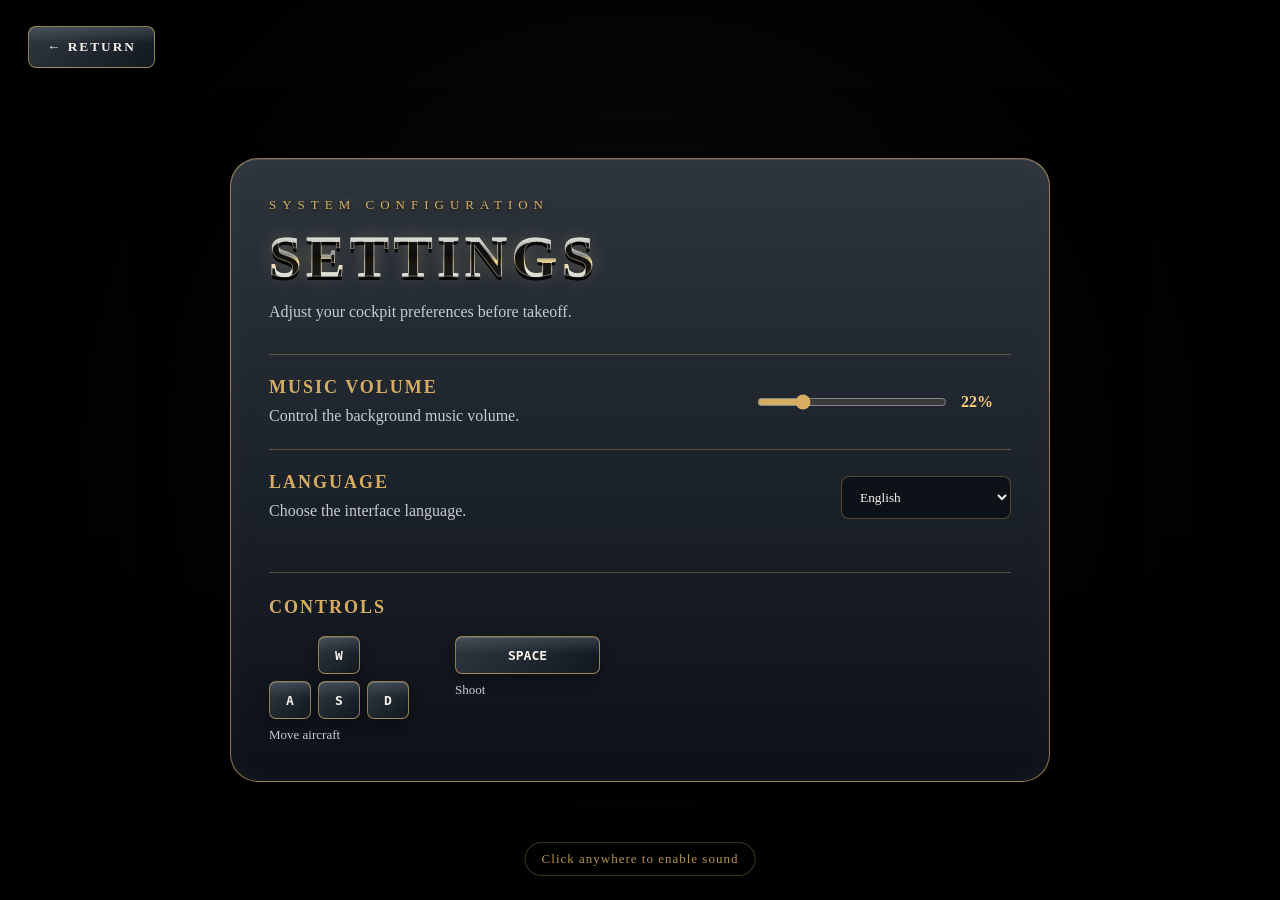
<file: frontend/settings.html>
<!DOCTYPE html>
<html lang="en">
<head>
  <meta charset="UTF-8" />
  <meta name="viewport" content="width=device-width, initial-scale=1.0" />

  <title>Settings | Iron Skies</title>

  <link rel="stylesheet" href="./static/css/variables.css" />
  <link rel="stylesheet" href="./static/css/loading.css" />
  <link rel="stylesheet" href="./static/css/settings.css" />
</head>
<body>

  <div class="settings-bg">
    <video autoplay muted loop playsinline id="bgVideo">
      <source src="./static/assets/videos/FlyPlaneThrough.mp4" type="video/mp4" />
    </video>

    <div class="settings-overlay"></div>
    <div class="settings-vignette"></div>
  </div>

  <audio id="bgMusic" loop>
    <source src="./static/assets/audio/Ambient.wav" type="audio/wav" />
  </audio>

  <button class="back-button" onclick="returnToPreviousPage()">← Return</button>
  <div id="audioHint">Click anywhere to enable sound</div>

  <main class="settings-page">
    <section class="settings-card">
      <p class="small-title" data-i18n="smallTitle">SYSTEM CONFIGURATION</p>

      <h1 class="settings-title" data-i18n="title">SETTINGS</h1>

      <p class="settings-text" data-i18n="subtitle">
        Adjust your cockpit preferences before takeoff.
      </p>

      <div class="setting-row">
        <div>
          <h2 data-i18n="musicVolume">Music Volume</h2>
          <p data-i18n="musicText">Control the background music volume.</p>
        </div>

        <div class="volume-control">
          <input id="musicVolume" type="range" min="0" max="100" value="22" />
          <span id="volumeValue">22%</span>
        </div>
      </div>

      <div class="setting-row">
        <div>
          <h2 data-i18n="language">Language</h2>
          <p data-i18n="languageText">Choose the interface language.</p>
        </div>

        <select id="languageSelect">
          <option value="en">English</option>
          <option value="fi">Suomi</option>
          <option value="ru">Русский</option>
        </select>
      </div>

      <div class="controls-section">
        <h2 data-i18n="tutorialTitle">Controls</h2>

        <div class="controls-layout">
          <div class="control-group">
            <div class="keys">
              <span></span>
              <kbd>W</kbd>
              <span></span>

              <kbd>A</kbd>
              <kbd>S</kbd>
              <kbd>D</kbd>
            </div>

            <p data-i18n="moveText">Move aircraft</p>
          </div>

          <div class="control-group">
            <div class="space-key">
              <kbd>SPACE</kbd>
            </div>

            <p data-i18n="shootText">Shoot</p>
          </div>
        </div>
      </div>
    </section>
  </main>

  <script src="./static/js/loading.js" defer></script>
  <script src="./static/js/settings.js" defer></script>
</body>
</html>
</file>
<file: frontend/static/css/variables.css>
:root {
  /* Color palette */
  --color-bg: #07090d;
  --color-surface: #1a222b;
  --color-primary: #d6ad62;
  --color-secondary: #cfd6dc;
  --color-danger: #7a2118;
  --color-text: #f4f0e8;
  --color-muted: #8d949b;
  --color-success: #4f6d7a;

  /* Extended UI colors */
  --color-bg-deep: #111820;
  --color-surface-light: #2f3740;
  --color-border: rgba(214, 173, 98, 0.35);
  --color-input-bg: rgba(10, 14, 20, 0.78);
  --color-overlay: rgba(0, 0, 0, 0.65);

  /* Extra theme colors */
  --color-steel: #2f3740;
  --color-steel-dark: #111820;
  --color-steel-light: #707a83;
  --color-steel-bright: #cfd6dc;

  --color-gold: #d6ad62;
  --color-gold-light: #ffcc7a;
  --color-gold-soft: rgba(214, 173, 98, 0.65);

  --color-red-dark: #250908;
  --color-red: #7a2118;

  --color-text-soft: #c6ccd2;
  --color-text-bright: #ffffff;

  /* Gradients */
  --gradient-steel: linear-gradient(135deg, #2f3740, #111820);
  --gradient-red: linear-gradient(135deg, #7a2118, #250908);
  --gradient-title-metal: linear-gradient(
    to bottom,
    #ffffff 0%,
    #cfd6dc 25%,
    #727b84 48%,
    #f0d38b 58%,
    #e7edf0 72%,
    #8d949b 100%
  );

  /* Typography */
  --font-main: Georgia, "Times New Roman", serif;

  /* Spacing */
  --space-xs: 0.4rem;
  --space-sm: 0.75rem;
  --space-md: 1rem;
  --space-lg: 1.5rem;
  --space-xl: 2rem;
  --space-2xl: 3rem;

  /* Radius */
  --radius-sm: 0.5rem;
  --radius-md: 0.9rem;
  --radius-lg: 1.25rem;
  --radius-xl: 1.75rem;

  /* Shadow */
  --shadow-card: 0 24px 80px rgba(0, 0, 0, 0.6);
  --shadow-button: 0 10px 30px rgba(214, 173, 98, 0.25);
  --shadow-gold: 0 0 22px rgba(255, 197, 100, 0.28);
  --shadow-dark: 0 14px 30px rgba(0, 0, 0, 0.62);

  /* Layout */
  --container-width: 1120px;

  /* Animation */
  --transition-fast: 160ms ease;
  --transition-normal: 250ms ease;
  --transition-slow: 800ms ease;
}
</file>
<file: frontend/static/css/loading.css>
#loadingScreen {
  position: fixed;
  inset: 0;
  z-index: 9999;

  display: none;
  align-items: center;
  justify-content: center;

  background:
    radial-gradient(circle at center, rgba(40, 45, 50, 0.35), rgba(0, 0, 0, 0.92)),
    rgba(0, 0, 0, 0.9);

  color: var(--color-text);
  font-family: var(--font-main);
}

#loadingScreen.active {
  display: flex;
}

.loading-box {
  width: min(560px, 88vw);
  padding: 34px 38px;

  text-align: center;

  border: 1px solid var(--color-gold-soft);
  background: var(--color-overlay);

  box-shadow:
    0 0 40px rgba(0, 0, 0, 0.9),
    inset 0 0 22px rgba(255, 220, 150, 0.05);
}

.loading-small {
  color: var(--color-gold);
  letter-spacing: 5px;
  font-size: 13px;
  margin-bottom: 12px;
}

.loading-title {
  font-size: 34px;
  letter-spacing: 3px;
  margin-bottom: 20px;
}

.loading-quote {
  min-height: 54px;
  color: var(--color-text-soft);
  font-size: 17px;
  line-height: 1.5;
  margin-bottom: 26px;
}

/* Spinner */
.loading-propeller {
  width: 58px;
  height: 58px;
  margin: 0 auto 24px;

  border: 2px solid var(--color-gold-soft);
  border-radius: 50%;

  position: relative;
  animation: spinPropeller 0.7s linear infinite;
}

.loading-propeller::before,
.loading-propeller::after {
  content: "";
  position: absolute;
  left: 50%;
  top: 50%;

  width: 8px;
  height: 48px;

  background: var(--color-gold);
  border-radius: 50%;

  transform-origin: center;
}

.loading-propeller::before {
  transform: translate(-50%, -50%);
}

.loading-propeller::after {
  transform: translate(-50%, -50%) rotate(90deg);
}

/* Progress bar */
.loading-bar {
  width: 100%;
  height: 9px;

  overflow: hidden;

  border: 1px solid var(--color-border);
  background: rgba(255, 255, 255, 0.08);
}

.loading-fill {
  width: 0%;
  height: 100%;

  background: linear-gradient(
    to right,
    var(--color-red),
    var(--color-gold),
    var(--color-text-bright)
  );

  transition: width linear;
}

@keyframes spinPropeller {
  from {
    transform: rotate(0deg);
  }

  to {
    transform: rotate(360deg);
  }
}
</file>
<file: frontend/static/css/settings.css>
* {
  margin: 0;
  padding: 0;
  box-sizing: border-box;
}

html,
body {
  width: 100%;
  min-height: 100%;
  overflow-x: hidden;
  background: var(--color-bg);
  color: var(--color-text);
  font-family: var(--font-main);
}

/* Background */

.settings-bg {
  position: fixed;
  inset: 0;
  z-index: 0;
  overflow: hidden;
  background: var(--color-bg);
}

#bgVideo {
  position: absolute;
  inset: 0;

  width: 100%;
  height: 100%;

  object-fit: cover;
  transform: scale(1.08);

  filter:
    brightness(0.48)
    contrast(1.15)
    saturate(0.85);
}

.settings-overlay {
  position: absolute;
  inset: 0;

  background:
    linear-gradient(
      to bottom,
      rgba(0, 0, 0, 0.28),
      rgba(0, 0, 0, 0.82)
    ),
    radial-gradient(
      circle at center,
      rgba(214, 173, 98, 0.08),
      rgba(0, 0, 0, 0.78) 72%
    );
}

.settings-vignette {
  position: absolute;
  inset: 0;

  background:
    radial-gradient(
      circle at center,
      transparent 42%,
      rgba(0, 0, 0, 0.78) 100%
    );
}

/* Page */

.settings-page {
  position: relative;
  z-index: 5;

  min-height: 100vh;

  display: flex;
  align-items: center;
  justify-content: center;

  padding: 90px 20px 50px;
}

.settings-card {
  width: min(820px, 92vw);
  padding: 38px;

  border: 1px solid var(--color-gold-soft);
  border-radius: var(--radius-xl);

  background:
    linear-gradient(
      180deg,
      rgba(47, 55, 64, 0.86),
      rgba(10, 14, 20, 0.84)
    ),
    var(--color-surface);

  box-shadow:
    var(--shadow-card),
    inset 0 1px 0 rgba(255, 255, 255, 0.12),
    inset 0 0 28px rgba(255, 220, 150, 0.04);

  backdrop-filter: blur(10px);
}

.small-title {
  color: var(--color-gold);

  font-size: 13px;
  letter-spacing: 6px;
  text-transform: uppercase;

  margin-bottom: 10px;

  text-shadow:
    0 0 10px rgba(255, 200, 100, 0.35),
    0 2px 4px black;
}

.settings-title {
  font-size: 58px;
  letter-spacing: 5px;
  text-transform: uppercase;

  background: var(--gradient-title-metal);

  -webkit-background-clip: text;
  background-clip: text;
  color: transparent;

  -webkit-text-stroke: 1px rgba(245, 232, 190, 0.4);

  text-shadow:
    0 4px 0 rgba(0, 0, 0, 0.9),
    0 0 18px rgba(255, 220, 140, 0.3);
}

.settings-text {
  color: var(--color-text-soft);
  margin: 10px 0 30px;
  line-height: 1.5;
}

/* Rows */

.setting-row {
  display: flex;
  justify-content: space-between;
  align-items: center;
  gap: 24px;

  padding: 22px 0;

  border-top: 1px solid var(--color-border);
}

.setting-row h2 {
  color: var(--color-gold);

  font-size: 18px;
  letter-spacing: 2px;
  text-transform: uppercase;

  margin-bottom: 6px;
}

.setting-row p {
  color: var(--color-text-soft);
  line-height: 1.45;
}

.volume-control {
  min-width: 250px;

  display: flex;
  align-items: center;
  gap: 14px;
}

input[type="range"] {
  width: 190px;
  accent-color: var(--color-gold);
  cursor: pointer;
}

#volumeValue {
  color: var(--color-gold-light);
  font-weight: bold;
  width: 50px;
}

select {
  min-width: 170px;
  padding: 12px 14px;

  border: 1px solid var(--color-border);
  border-radius: var(--radius-sm);

  background: var(--color-input-bg);
  color: var(--color-text);

  font-family: var(--font-main);
  cursor: pointer;
}

/* Controls inside card */

.controls-section {
  margin-top: 28px;
  padding-top: 24px;

  border-top: 1px solid var(--color-border);
}

.controls-section h2 {
  color: var(--color-gold);

  font-size: 18px;
  letter-spacing: 2px;
  text-transform: uppercase;

  margin-bottom: 18px;
}

.controls-layout {
  display: flex;
  align-items: flex-start;
  gap: 46px;
  flex-wrap: wrap;
}

.control-group p {
  color: var(--color-text-soft);
  font-size: 13px;
  margin-top: 8px;
}

.keys {
  display: grid;
  grid-template-columns: repeat(3, 42px);
  gap: 7px;
}

kbd {
  display: grid;
  place-items: center;

  min-width: 42px;
  height: 38px;

  border: 1px solid var(--color-gold-soft);
  border-radius: 7px;

  background:
    linear-gradient(to bottom, rgba(150, 165, 175, 0.22), transparent 45%),
    var(--gradient-steel);

  color: var(--color-text);
  font-weight: bold;

  box-shadow:
    inset 0 1px 0 rgba(255, 255, 255, 0.16),
    0 6px 14px rgba(0, 0, 0, 0.35);
}

.space-key kbd {
  width: 145px;
}

/* Back button */

.back-button {
  position: fixed;
  top: 26px;
  left: 28px;
  z-index: 20;

  padding: 12px 18px;

  border: 1px solid var(--color-gold-soft);
  border-radius: var(--radius-sm);

  background:
    linear-gradient(to bottom, rgba(150, 165, 175, 0.25), transparent 42%),
    var(--gradient-steel);

  color: var(--color-text);

  font-family: var(--font-main);
  font-weight: bold;
  letter-spacing: 2px;
  text-transform: uppercase;

  cursor: pointer;

  transition:
    transform var(--transition-normal),
    border-color var(--transition-normal),
    box-shadow var(--transition-normal);
}

.back-button:hover {
  transform: translateY(-2px);
  border-color: var(--color-gold-light);
  box-shadow: var(--shadow-gold);
}

/* Audio hint */

#audioHint {
  position: fixed;
  bottom: 24px;
  left: 50%;
  transform: translateX(-50%);

  z-index: 30;

  padding: 8px 16px;

  border: 1px solid var(--color-border);
  border-radius: 20px;

  background: rgba(0, 0, 0, 0.45);
  color: var(--color-gold);

  font-size: 13px;
  letter-spacing: 1px;

  opacity: 0.85;
  transition: opacity 0.5s ease;
}

#audioHint.hidden {
  opacity: 0;
  pointer-events: none;
}

/* Responsive */

@media (max-width: 800px) {
  .settings-page {
    align-items: flex-start;
    padding-top: 90px;
  }

  .settings-card {
    padding: 28px 22px;
  }

  .setting-row {
    flex-direction: column;
    align-items: flex-start;
  }

  .volume-control {
    min-width: 100%;
  }

  input[type="range"] {
    width: 100%;
  }

  .controls-layout {
    flex-direction: column;
    gap: 20px;
  }

  .settings-title {
    font-size: 42px;
  }
}
</file>
